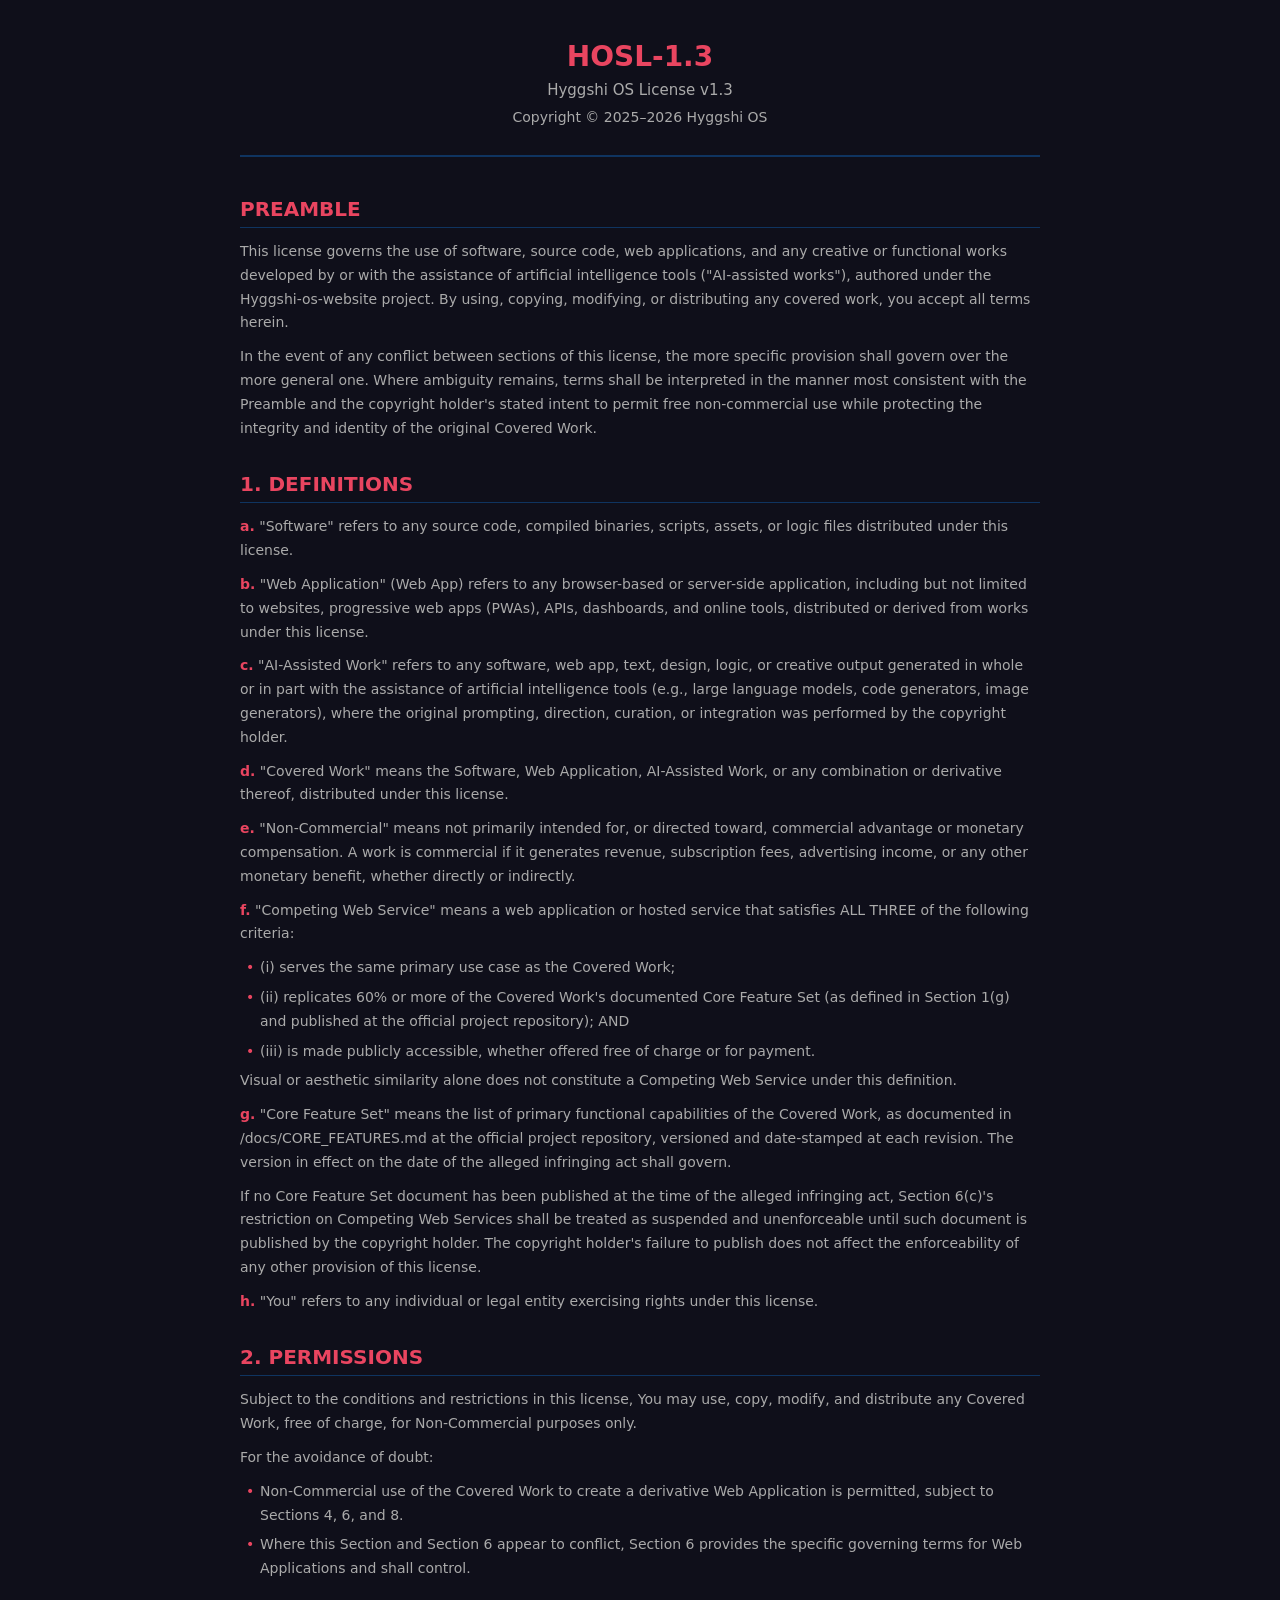
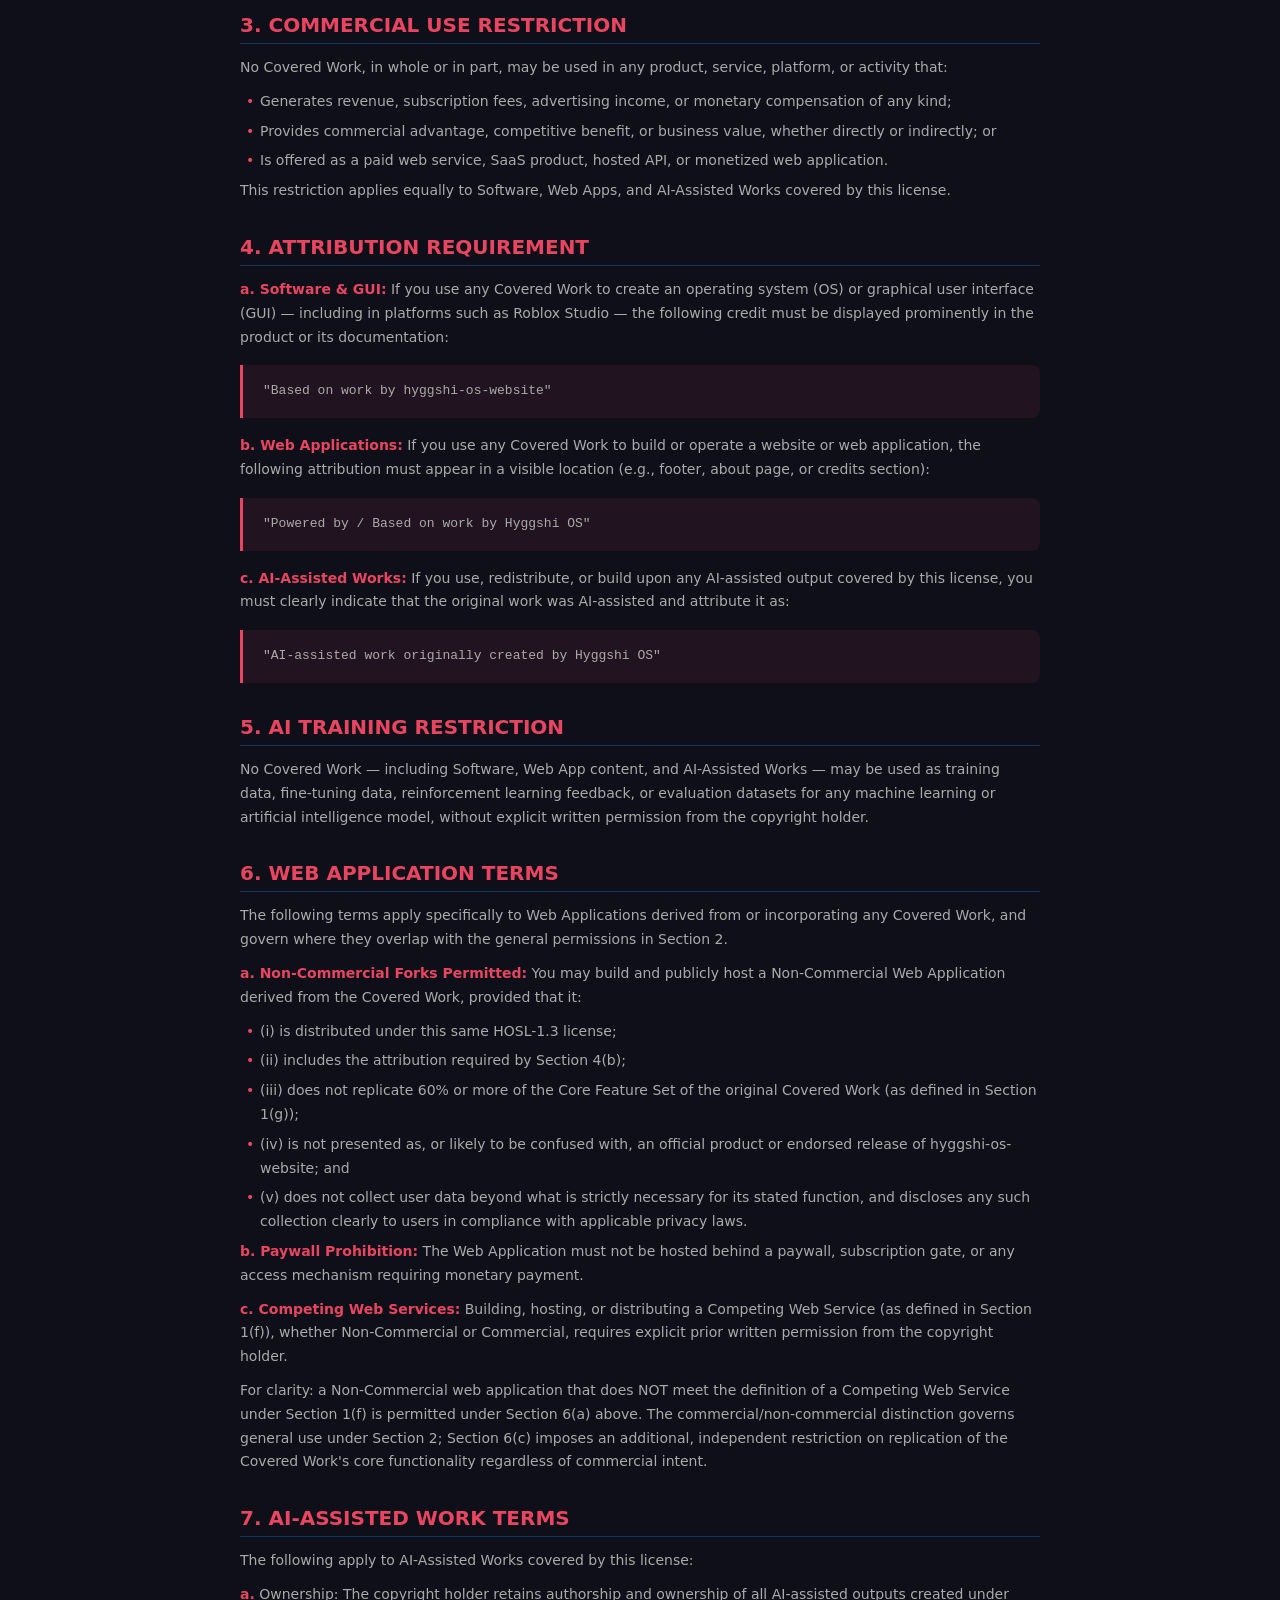
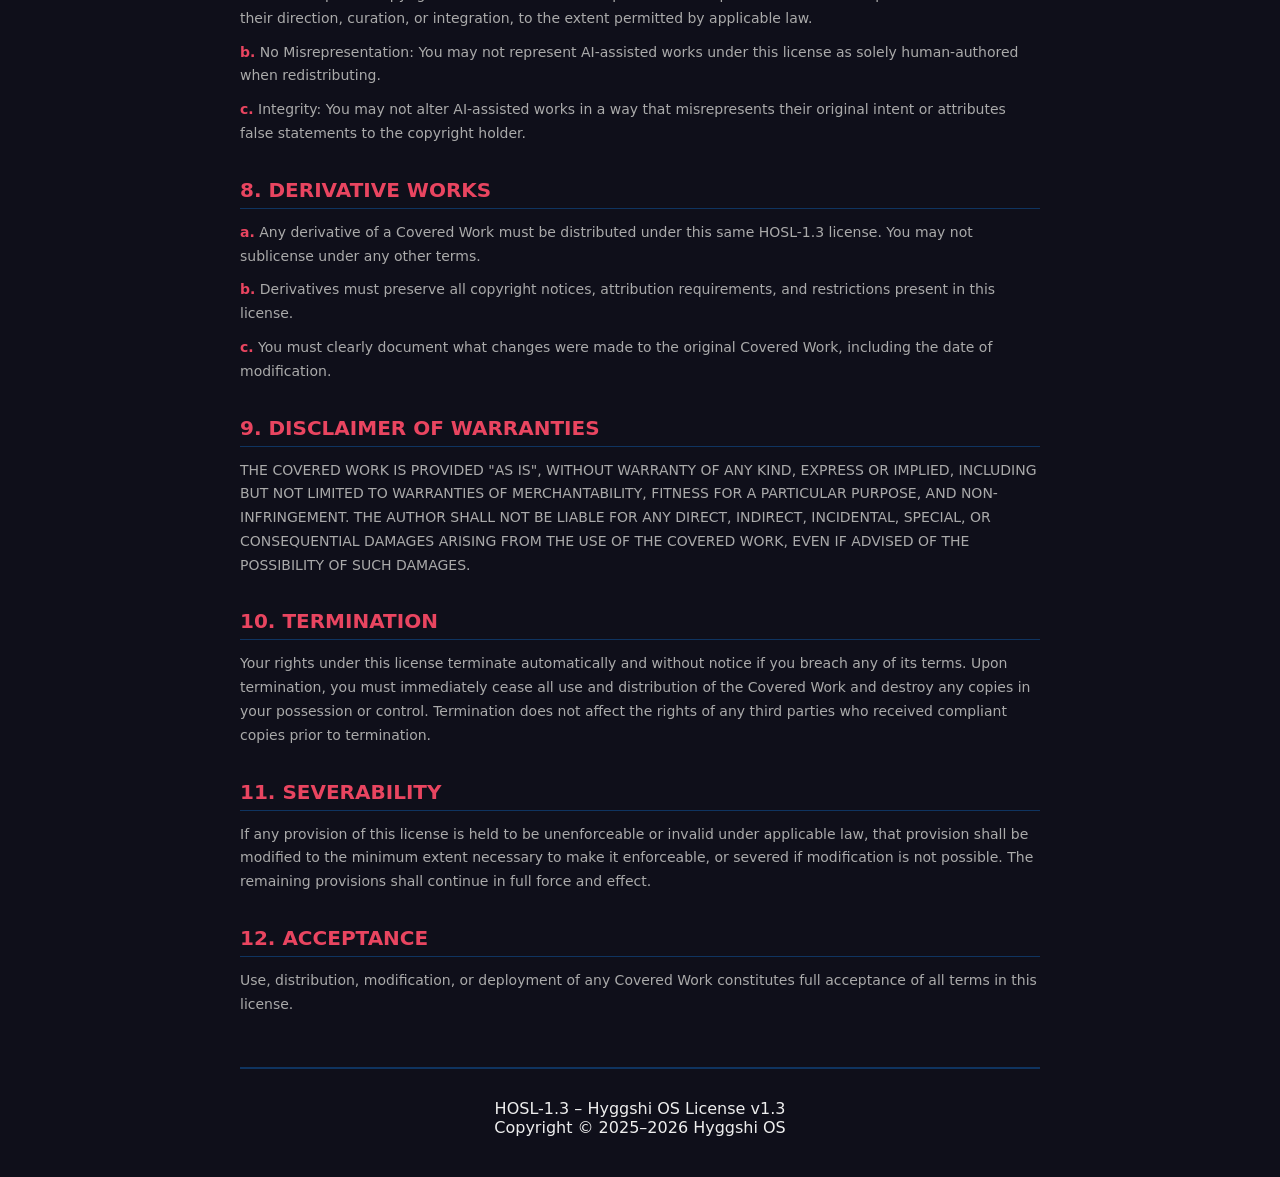
<file: license/hosl-1.3.html>
<!DOCTYPE html>
<html lang="en">
<head>
    <meta charset="UTF-8">
    <meta name="viewport" content="width=device-width, initial-scale=1.0">
    <title>HOSL-1.3 – Hyggshi OS License</title>
    <style>
        :root {
            --bg: #0f0f1a;
            --card-bg: #16213e;
            --text: #eee;
            --text-secondary: #aaa;
            --accent: #e94560;
            --border: #0f3460;
        }
        * { margin: 0; padding: 0; box-sizing: border-box; }
        body {
            background: var(--bg);
            color: var(--text);
            font-family: 'Segoe UI', system-ui, sans-serif;
            padding: 40px 20px;
            min-height: 100vh;
        }
        .container {
            max-width: 800px;
            margin: 0 auto;
        }
        .license-header {
            text-align: center;
            margin-bottom: 40px;
            padding-bottom: 30px;
            border-bottom: 2px solid var(--border);
        }
        .license-header h1 {
            font-size: 28px;
            font-weight: 700;
            color: var(--accent);
            margin-bottom: 8px;
        }
        .license-header p {
            color: var(--text-secondary);
            font-size: 15px;
        }
        .license-header .copyright {
            margin-top: 10px;
            font-size: 14px;
            color: var(--text-secondary);
        }
        .section {
            margin-bottom: 32px;
        }
        .section h2 {
            font-size: 20px;
            font-weight: 700;
            color: var(--accent);
            margin-bottom: 12px;
            padding-bottom: 6px;
            border-bottom: 1px solid var(--border);
        }
        .section h3 {
            font-size: 16px;
            font-weight: 600;
            color: var(--text);
            margin: 16px 0 8px;
        }
        .section p {
            font-size: 14px;
            line-height: 1.7;
            color: var(--text-secondary);
            margin-bottom: 10px;
        }
        .section ul {
            list-style: none;
            padding: 0;
        }
        .section ul li {
            font-size: 14px;
            line-height: 1.7;
            color: var(--text-secondary);
            margin-bottom: 6px;
            padding-left: 20px;
            position: relative;
        }
        .section ul li::before {
            content: "•";
            position: absolute;
            left: 6px;
            color: var(--accent);
        }
        .highlight {
            color: var(--accent);
            font-weight: 600;
        }
        .quote-block {
            background: rgba(233, 69, 96, 0.08);
            border-left: 3px solid var(--accent);
            padding: 16px 20px;
            margin: 16px 0;
            border-radius: 0 8px 8px 0;
            font-family: 'Courier New', monospace;
            font-size: 13px;
            line-height: 1.6;
            color: var(--text-secondary);
            white-space: pre-wrap;
        }
        .footer-links {
            text-align: center;
            margin-top: 50px;
            padding-top: 30px;
            border-top: 2px solid var(--border);
        }
        .footer-links a {
            color: var(--accent);
            text-decoration: none;
            font-weight: 600;
        }
        .footer-links a:hover {
            text-decoration: underline;
        }
        @media (max-width: 600px) {
            body { padding: 20px 14px; }
            .license-header h1 { font-size: 22px; }
            .section h2 { font-size: 17px; }
        }
    </style>
</head>
<body>
    <div class="container">
        <div class="license-header">
            <h1>HOSL-1.3</h1>
            <p>Hyggshi OS License v1.3</p>
            <div class="copyright">Copyright © 2025–2026 Hyggshi OS</div>
        </div>

        <div class="section">
            <h2>PREAMBLE</h2>
            <p>This license governs the use of software, source code, web applications, and any creative or functional works developed by or with the assistance of artificial intelligence tools ("AI-assisted works"), authored under the Hyggshi-os-website project. By using, copying, modifying, or distributing any covered work, you accept all terms herein.</p>
            <p>In the event of any conflict between sections of this license, the more specific provision shall govern over the more general one. Where ambiguity remains, terms shall be interpreted in the manner most consistent with the Preamble and the copyright holder's stated intent to permit free non-commercial use while protecting the integrity and identity of the original Covered Work.</p>
        </div>

        <div class="section">
            <h2>1. DEFINITIONS</h2>
            <p><span class="highlight">a.</span> "Software" refers to any source code, compiled binaries, scripts, assets, or logic files distributed under this license.</p>
            <p><span class="highlight">b.</span> "Web Application" (Web App) refers to any browser-based or server-side application, including but not limited to websites, progressive web apps (PWAs), APIs, dashboards, and online tools, distributed or derived from works under this license.</p>
            <p><span class="highlight">c.</span> "AI-Assisted Work" refers to any software, web app, text, design, logic, or creative output generated in whole or in part with the assistance of artificial intelligence tools (e.g., large language models, code generators, image generators), where the original prompting, direction, curation, or integration was performed by the copyright holder.</p>
            <p><span class="highlight">d.</span> "Covered Work" means the Software, Web Application, AI-Assisted Work, or any combination or derivative thereof, distributed under this license.</p>
            <p><span class="highlight">e.</span> "Non-Commercial" means not primarily intended for, or directed toward, commercial advantage or monetary compensation. A work is commercial if it generates revenue, subscription fees, advertising income, or any other monetary benefit, whether directly or indirectly.</p>
            <p><span class="highlight">f.</span> "Competing Web Service" means a web application or hosted service that satisfies ALL THREE of the following criteria:</p>
            <ul>
                <li>(i) serves the same primary use case as the Covered Work;</li>
                <li>(ii) replicates 60% or more of the Covered Work's documented Core Feature Set (as defined in Section 1(g) and published at the official project repository); AND</li>
                <li>(iii) is made publicly accessible, whether offered free of charge or for payment.</li>
            </ul>
            <p>Visual or aesthetic similarity alone does not constitute a Competing Web Service under this definition.</p>
            <p><span class="highlight">g.</span> "Core Feature Set" means the list of primary functional capabilities of the Covered Work, as documented in /docs/CORE_FEATURES.md at the official project repository, versioned and date-stamped at each revision. The version in effect on the date of the alleged infringing act shall govern.</p>
            <p>If no Core Feature Set document has been published at the time of the alleged infringing act, Section 6(c)'s restriction on Competing Web Services shall be treated as suspended and unenforceable until such document is published by the copyright holder. The copyright holder's failure to publish does not affect the enforceability of any other provision of this license.</p>
            <p><span class="highlight">h.</span> "You" refers to any individual or legal entity exercising rights under this license.</p>
        </div>

        <div class="section">
            <h2>2. PERMISSIONS</h2>
            <p>Subject to the conditions and restrictions in this license, You may use, copy, modify, and distribute any Covered Work, free of charge, for Non-Commercial purposes only.</p>
            <p>For the avoidance of doubt:</p>
            <ul>
                <li>Non-Commercial use of the Covered Work to create a derivative Web Application is permitted, subject to Sections 4, 6, and 8.</li>
                <li>Where this Section and Section 6 appear to conflict, Section 6 provides the specific governing terms for Web Applications and shall control.</li>
            </ul>
        </div>

        <div class="section">
            <h2>3. COMMERCIAL USE RESTRICTION</h2>
            <p>No Covered Work, in whole or in part, may be used in any product, service, platform, or activity that:</p>
            <ul>
                <li>Generates revenue, subscription fees, advertising income, or monetary compensation of any kind;</li>
                <li>Provides commercial advantage, competitive benefit, or business value, whether directly or indirectly; or</li>
                <li>Is offered as a paid web service, SaaS product, hosted API, or monetized web application.</li>
            </ul>
            <p>This restriction applies equally to Software, Web Apps, and AI-Assisted Works covered by this license.</p>
        </div>

        <div class="section">
            <h2>4. ATTRIBUTION REQUIREMENT</h2>
            <p><span class="highlight">a. Software & GUI:</span> If you use any Covered Work to create an operating system (OS) or graphical user interface (GUI) — including in platforms such as Roblox Studio — the following credit must be displayed prominently in the product or its documentation:</p>
            <div class="quote-block">"Based on work by hyggshi-os-website"</div>
            <p><span class="highlight">b. Web Applications:</span> If you use any Covered Work to build or operate a website or web application, the following attribution must appear in a visible location (e.g., footer, about page, or credits section):</p>
            <div class="quote-block">"Powered by / Based on work by Hyggshi OS"</div>
            <p><span class="highlight">c. AI-Assisted Works:</span> If you use, redistribute, or build upon any AI-assisted output covered by this license, you must clearly indicate that the original work was AI-assisted and attribute it as:</p>
            <div class="quote-block">"AI-assisted work originally created by Hyggshi OS"</div>
        </div>

        <div class="section">
            <h2>5. AI TRAINING RESTRICTION</h2>
            <p>No Covered Work — including Software, Web App content, and AI-Assisted Works — may be used as training data, fine-tuning data, reinforcement learning feedback, or evaluation datasets for any machine learning or artificial intelligence model, without explicit written permission from the copyright holder.</p>
        </div>

        <div class="section">
            <h2>6. WEB APPLICATION TERMS</h2>
            <p>The following terms apply specifically to Web Applications derived from or incorporating any Covered Work, and govern where they overlap with the general permissions in Section 2.</p>
            <p><span class="highlight">a. Non-Commercial Forks Permitted:</span> You may build and publicly host a Non-Commercial Web Application derived from the Covered Work, provided that it:</p>
            <ul>
                <li>(i) is distributed under this same HOSL-1.3 license;</li>
                <li>(ii) includes the attribution required by Section 4(b);</li>
                <li>(iii) does not replicate 60% or more of the Core Feature Set of the original Covered Work (as defined in Section 1(g));</li>
                <li>(iv) is not presented as, or likely to be confused with, an official product or endorsed release of hyggshi-os-website; and</li>
                <li>(v) does not collect user data beyond what is strictly necessary for its stated function, and discloses any such collection clearly to users in compliance with applicable privacy laws.</li>
            </ul>
            <p><span class="highlight">b. Paywall Prohibition:</span> The Web Application must not be hosted behind a paywall, subscription gate, or any access mechanism requiring monetary payment.</p>
            <p><span class="highlight">c. Competing Web Services:</span> Building, hosting, or distributing a Competing Web Service (as defined in Section 1(f)), whether Non-Commercial or Commercial, requires explicit prior written permission from the copyright holder.</p>
            <p>For clarity: a Non-Commercial web application that does NOT meet the definition of a Competing Web Service under Section 1(f) is permitted under Section 6(a) above. The commercial/non-commercial distinction governs general use under Section 2; Section 6(c) imposes an additional, independent restriction on replication of the Covered Work's core functionality regardless of commercial intent.</p>
        </div>

        <div class="section">
            <h2>7. AI-ASSISTED WORK TERMS</h2>
            <p>The following apply to AI-Assisted Works covered by this license:</p>
            <p><span class="highlight">a.</span> Ownership: The copyright holder retains authorship and ownership of all AI-assisted outputs created under their direction, curation, or integration, to the extent permitted by applicable law.</p>
            <p><span class="highlight">b.</span> No Misrepresentation: You may not represent AI-assisted works under this license as solely human-authored when redistributing.</p>
            <p><span class="highlight">c.</span> Integrity: You may not alter AI-assisted works in a way that misrepresents their original intent or attributes false statements to the copyright holder.</p>
        </div>

        <div class="section">
            <h2>8. DERIVATIVE WORKS</h2>
            <p><span class="highlight">a.</span> Any derivative of a Covered Work must be distributed under this same HOSL-1.3 license. You may not sublicense under any other terms.</p>
            <p><span class="highlight">b.</span> Derivatives must preserve all copyright notices, attribution requirements, and restrictions present in this license.</p>
            <p><span class="highlight">c.</span> You must clearly document what changes were made to the original Covered Work, including the date of modification.</p>
        </div>

        <div class="section">
            <h2>9. DISCLAIMER OF WARRANTIES</h2>
            <p>THE COVERED WORK IS PROVIDED "AS IS", WITHOUT WARRANTY OF ANY KIND, EXPRESS OR IMPLIED, INCLUDING BUT NOT LIMITED TO WARRANTIES OF MERCHANTABILITY, FITNESS FOR A PARTICULAR PURPOSE, AND NON-INFRINGEMENT. THE AUTHOR SHALL NOT BE LIABLE FOR ANY DIRECT, INDIRECT, INCIDENTAL, SPECIAL, OR CONSEQUENTIAL DAMAGES ARISING FROM THE USE OF THE COVERED WORK, EVEN IF ADVISED OF THE POSSIBILITY OF SUCH DAMAGES.</p>
        </div>

        <div class="section">
            <h2>10. TERMINATION</h2>
            <p>Your rights under this license terminate automatically and without notice if you breach any of its terms. Upon termination, you must immediately cease all use and distribution of the Covered Work and destroy any copies in your possession or control. Termination does not affect the rights of any third parties who received compliant copies prior to termination.</p>
        </div>

        <div class="section">
            <h2>11. SEVERABILITY</h2>
            <p>If any provision of this license is held to be unenforceable or invalid under applicable law, that provision shall be modified to the minimum extent necessary to make it enforceable, or severed if modification is not possible. The remaining provisions shall continue in full force and effect.</p>
        </div>

        <div class="section">
            <h2>12. ACCEPTANCE</h2>
            <p>Use, distribution, modification, or deployment of any Covered Work constitutes full acceptance of all terms in this license.</p>
        </div>

        <div class="footer-links">
            <p>HOSL-1.3 – Hyggshi OS License v1.3</p>
            <p>Copyright © 2025–2026 Hyggshi OS</p>
        </div>
    </div>
</body>
</html>
</file>
